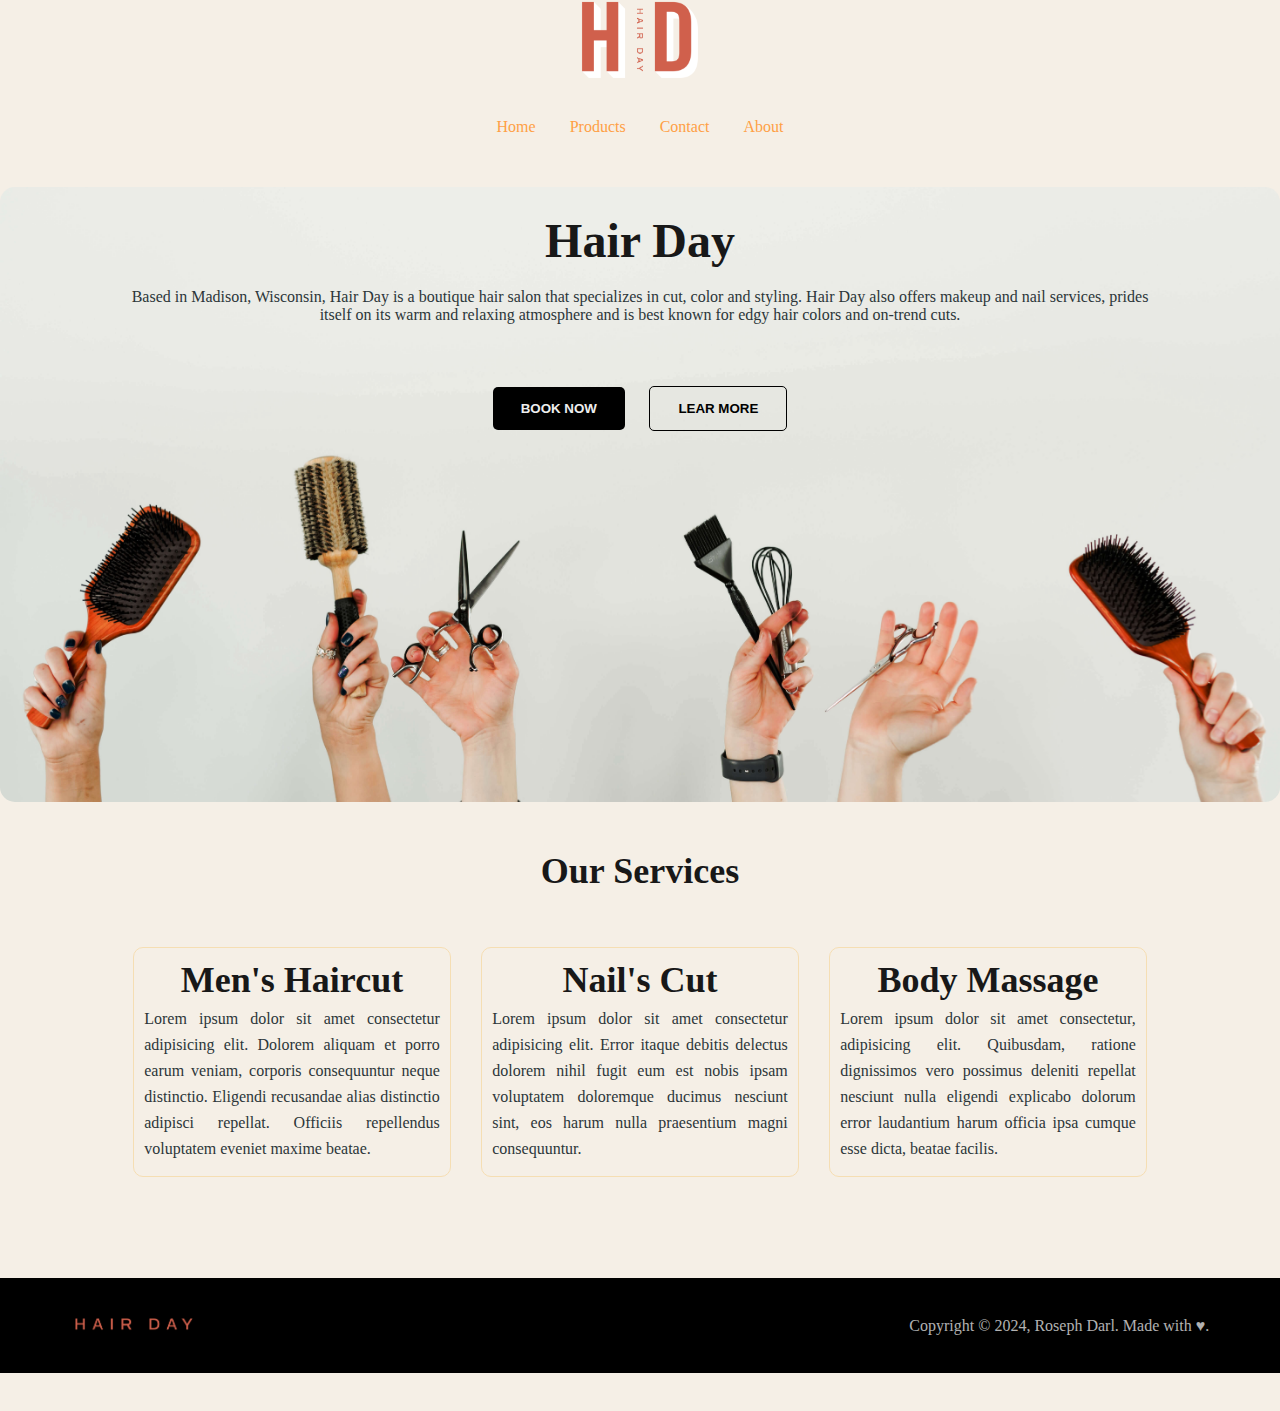
<file: index.html>
<!DOCTYPE html>
<html>
    <html lang="en">
<head>
    <meta charset="UTF-8">
    <meta name="viewport" content="width=device-width, initial-scale=1.0">
    <title>Hair Day</title>

    
    <!-- icon links -->
    <link rel="icon" href="logo.png">

    <!-- fontawesome cdn -->
    <link rel="stylesheet" href="https://cdnjs.cloudflare.com/ajax/libs/font-awesome/6.2.0/css/all.min.css"
        integrity="sha512-xh6O/CkQoPOWDdYTDqeRdPCVd1SpvCA9XXcUnZS2FmJNp1coAFzvtCN9BmamE+4aHK8yyUHUSCcJHgXloTyT2A=="
        crossorigin="anonymous" referrerpolicy="no-referrer" />
    <!-- css code -->
    <link rel="stylesheet" href="styles.css">
</head>

<body>
    <header>
        <img src="logo.png" alt="Hair Day Logo" width="120px">
    </header>

    <nav>
        <ul>
            <li><a href="index.html">Home</a></li>
            <li><a href="products.html">Products</a></li>
            <li><a href="contact.html">Contact</a></li>
            <li><a href="about.html">About</a></li>
        </ul>
   

    <main>
        <section class="main-section1">
            <article>
                <h1>Hair Day</h1>
                <p>Based in Madison, Wisconsin, Hair Day is a boutique hair salon that specializes in cut, color and
                    styling. Hair Day also offers makeup and nail services, prides itself on its warm and relaxing
                    atmosphere and is best known for edgy hair colors and on-trend cuts.</p>
                <button class="button1">Book Now</button>
                <button class="button2">Lear More</button>
            
        </section>
        <div class="container">
            <h2>Our Services</h2>
            <section class="main-section2">
                <article class="main-section2--content">
                    <i class="fa-solid fa-scissors fa-3x"></i>
                    <h2>Men's Haircut</h2>
                    <p>Lorem ipsum dolor sit amet consectetur adipisicing elit. Dolorem aliquam et porro earum veniam,
                        corporis consequuntur neque distinctio. Eligendi recusandae alias distinctio adipisci repellat.
                        Officiis repellendus voluptatem eveniet maxime beatae.</p>
                </article>
                <article class="main-section2--content">
                    <i class="fa-solid fa-hand-sparkles fa-3x"></i>
                    <h2>Nail's Cut</h2>
                    <p>Lorem ipsum dolor sit amet consectetur adipisicing elit. Error itaque debitis delectus dolorem
                        nihil fugit eum est nobis ipsam voluptatem doloremque ducimus nesciunt sint, eos harum nulla
                        praesentium magni consequuntur.</p>
                 </article>
                <article class="main-section2--content">
                    <i class="fa-solid fa-spa fa-3x"></i>
                    <h2>Body Massage</h2>
                    <p>Lorem ipsum dolor sit amet consectetur, adipisicing elit. Quibusdam, ratione dignissimos vero
                        possimus deleniti repellat nesciunt nulla eligendi explicabo dolorum error laudantium harum
                        officia ipsa cumque esse dicta, beatae facilis.</p>
                </article>
            </section>
        </div>
    </main>

    <footer>
        <div class="footer-logo">
            <img src="logo3.png" alt="Hair Day Logo" width="120px">
       
        <div class="footer-text">
            <p>Copyright &copy; 2024, Roseph Darl. Made with &hearts;.</p>
        </div>
    </footer>
</body>

</html>
</file>
<file: styles.css>
* {
    margin: 0;
    padding: 0;
}

body {
    background-color: #F5EFE6;
    font-family: "Open Sans";
    color: #2C3639;
    font-size: 18px;
    text-align: center;
}

.container {
    margin: 3rem 10%;
}
.main-section1 {
    padding-left: 10% !important;
    padding-right: 10% !important;
}

h1, h2, h3, h4, h5, h6 {
    color: #181818;
}
h1 {
    font-size: 3rem;
}
h2 {
    font-size: 36px;
}
h3 {
    font-size: 28px;
}
.main-section1 {
    background-image: url('hero.jpg');
    background-position: center;
    background-repeat: no-repeat;
    background-size: cover;
    padding: 2% 2% 25%;
    border-radius: 15px;
}

.main-section2 {
    margin-top: 40px !important;
}

.main-section2--content {
    margin: 5px;
}

.main-section2 p {
    line-height: 26px;
    text-align: justify;
}

nav ul, article > h1, article > h2 {
    list-style-type: none;
    text-align: center;
    margin-bottom: 1%;
}
nav a, footer p:hover, i {
    text-decoration: none;
    color: #FF9F45;
}

nav, main, footer {
    padding: 3% 0;
}
section, article > img, article > p  {
    padding: 1% 0;
}
.main-section2 article {
    border: 1px solid wheat;
    border-radius: 10px;
    padding: 1%;
}

h3 {
    margin: 3%;
}

i:hover {
    color: #2C3639;
}

footer {
    background-color: #000;
    color: rgba(238, 238, 238, 0.750);
    width: 100%;
}
.footer-logo {
    margin-left: 5%;
}
.footer-text {
    margin-right: 5%;
}

button {
    padding: 18px 32px;
    border-radius: 5px;
    border-style: none;
    margin: 2% 1%;
    text-transform: uppercase;
    font-weight: bold;
}
.button1 {
    background-color: black;
    color: #eee;
}
.button1:hover {
    background-color: black;
    color: #eee;
}
.button2 {
    background: none;
    color: #000;
    border: 1px solid #000;
}
.button2:hover {
    background-color: black;
    color: #eee;
}

@media (min-width: 800px) {
    body {
        text-align: center !important;
        font-size: 16px !important;
    }

    header > img, article > img {
        display: block;
        margin-left: auto;
        margin-right: auto;
    }

    nav li {
        display: inline-block;
        padding: 0 15px;
    }
    a:hover {
        color: #2C3639;
    }

    section {
        display: flex;
        gap: 20px;
    }
    .main-section2 article:hover {
            box-shadow: 5px 0 25px black;
            border-radius: 5px;
            padding: 15px;
    }
    article {
        flex: 1;
    }
    footer {
        display: flex;
    }
    footer > div {
        flex: 1;
    }
    footer img {
        float: left;
        padding-left: 10px;
    }
    footer p {
        float: right;
        padding-right: 10px;
    }
}


@media (min-width: 390px) {
    body {
        text-align: center !important;
        font-size: 14px;
    }
    button {
        padding: 14px 28px;
        border-radius: 5px;
        border-style: none;
        margin: 5% 1%;
        text-transform: uppercase;
        font-weight: bold;
    }
}
</file>
